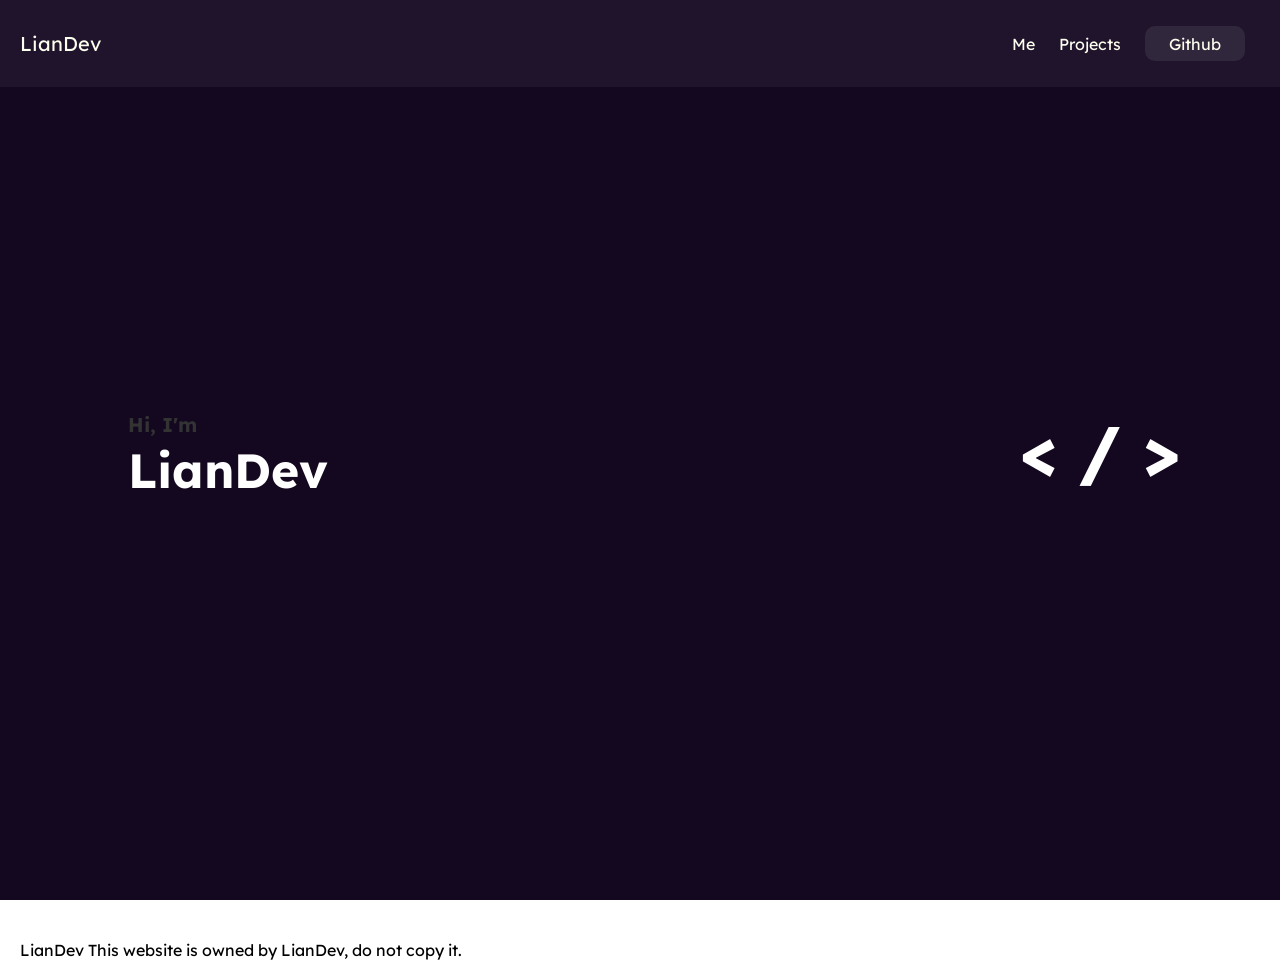
<file: index.html>
<!DOCTYPE html>
<html lang="fr">
    <head>
        <meta charset="UTF-8">
        <meta name="viewport" content="width=device-width, initial-scale=1.0">
        <title>LianDev Web page</title>
        <link rel="stylesheet" href="./styles.css">
        <link href='https://fonts.googleapis.com/css?family=Lexend' rel='stylesheet'>
    </head>
    <script>
        function changeTab(projectn, tabn) {
            var projects = document.getElementsByClassName("project-card");
            var tabs = document.getElementsByClassName("tab");

            var i;
            for (i = 0; i < projects.length; i++) {
                projects[i].style.display = "none";
            }

            var j;
            for (j = 0; j < tabs.length; j++) {
                let tab = 'tab' + (j + 1)
                document.getElementById(tab).style.color = tab == tabn ? '#f1f1f1' : 'darkgray';
            }

            document.getElementById(projectn).style.display = "block" 
        }
    </script>
    <body>
        <header>
            <p>LianDev</p>
            <nav>
                <input type="checkbox" id="menu-toggle" class="menu-toggle menu_button" style="visibility: hidden">
                <label for="menu-toggle" class="hamburger" style="text-align: right;">
                    <img width="40px" height="50px" src="./assets/menu.png" />
                </label>
                <ul class="menu">
                    <a href="#me">Me</a>
                    <a href="#projects">Projects</a>
                    <li><a href="https://github.com/LianDev17">Github</a></li>
                </ul>
            </nav>
        </header>

        <div class="container">
            <section class="part">
                <div class="part1">
                <div class="user">
                    <span>Hi, I'm</span>
                    <h2>LianDev</h2>
                </div>
                <div class="code">
                    <span class="ca">&lt;</span>
                    <span class="cb">/</span>
                    <span class="cc">&gt;</span>
                </div>
                </div>
            </section>
            <section id="me" class="part part2">
                <div>
                    <h2>Who I am</h2>
                    <p>I'm Selyan, a french 19 year old student in computer science.</p>
                    <p>I have been programming for 5 years now, my favarites languages are C, C++, Java/Kotlin.</p>
                    <h4>My socials</h4>
                    <p>Discord : <a style="color: #5539cc" href="https://discord.gg/gTqcTfyx">Lian8165</a></p>
                    <p>Github : <a style="color: #ffc45d" href="https://github.com/LianDev17">LianDev17</a></p>
                </div>
            </section>
            <section id="projects" class="part part3">
                <div class="section_content">
                    <div class="section_title_des">
                        <h3>My projects</h3>
                        <p>Here you can see what I have done</p>
                    </div>
                    <div class="tabs">
                        <div class="tabs_section">
                            <p id="tab1" class="tab" onclick="changeTab('mynotes', 'tab1')">MyNotes</p>
                            <p id="tab2" class="tab" onclick="changeTab('edeta', 'tab2')">Edeta</p>
                        </div>
                        <div class="project-card" id="mynotes">
                            <div class="project-style projecta">
                                <div class="title_des">
                                    <h4>MyNotes</h4>
                                    <p>Application de notes pour Android</p>
                                </div>
                                <div class="image_container">
                                    <img class="project_img project_image_first" src="./assets/mynotes_screen.png" />
                                </div>
                            </div>
                        </div>
                        <div class="project-card" style="display:none" id="edeta">
                            <div class="project-style projectb">
                                <div class="title_des">
                                    <h4>Edeta</h3>
                                    <p>Application d'emploi du temps pour le but informatique de l'ULCO pour Android</p>
                                </div>
                                <div class="image_container">
                                    <img class="project_img project_image_first" src="./assets/edeta_screen.png" />
                                </div>
                            </div>
                        </div>
                    </div>
                </div>

                
            </section>
        </div>
        <footer style="width:100%; height: 60px; padding: 20px; margin-top: 20px; ">
            <div>
                LianDev
                This website is owned by LianDev, do not copy it.
            </div>
        </footer>
    </body>
</html>
</file>
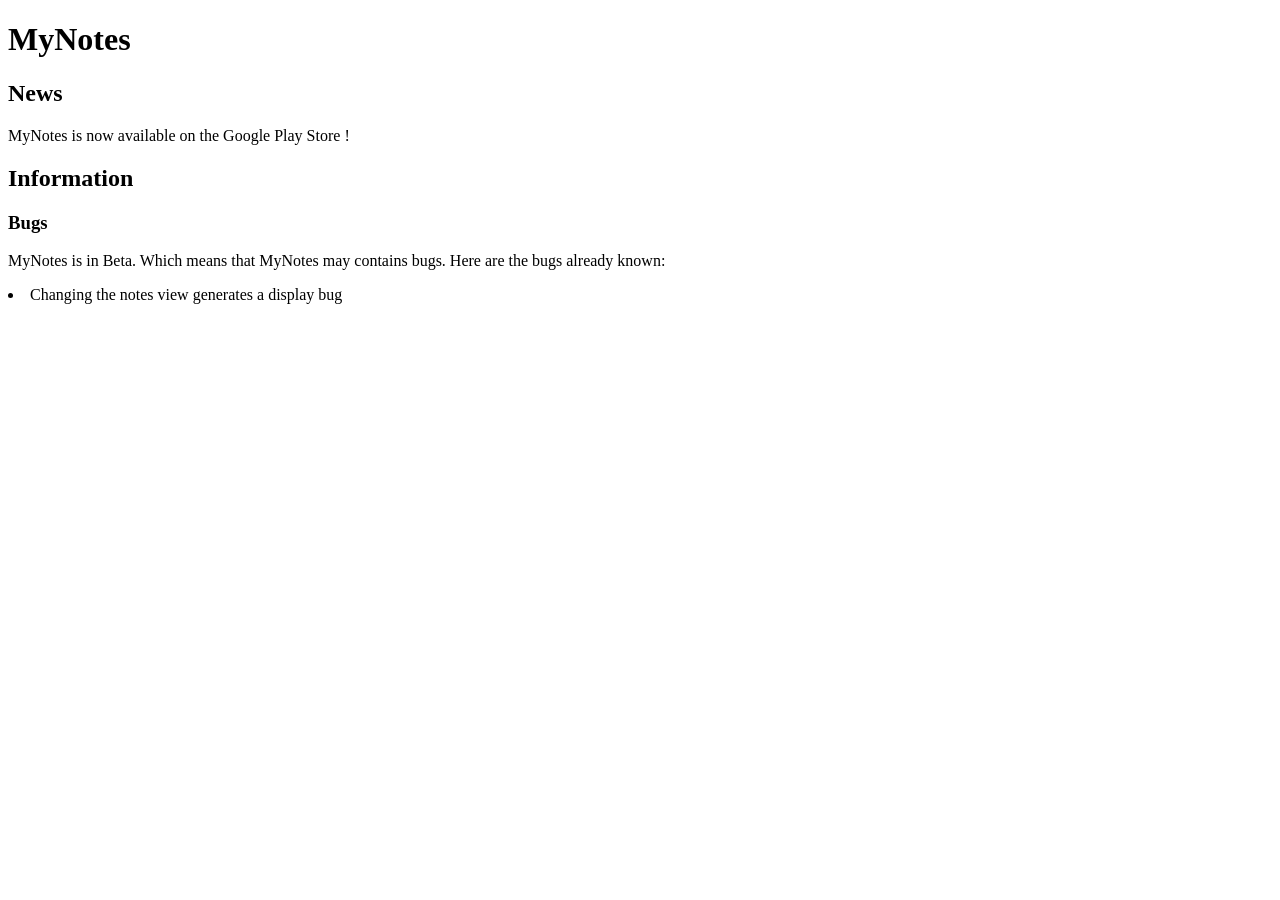
<file: MyNotes/News.html>
<!doctype html>
<html>
<head>
<title>MyNotes News</title>
<meta name="description" content="">
<meta name="keywords" content="">
</head>
<body>
<h1>MyNotes</h1>
<h2>News</h2>
<p>MyNotes is now available on the Google Play Store !</p>

<h2>Information</h2>
<h3>Bugs</h3>

<p>MyNotes is in Beta. Which means that MyNotes may contains bugs. Here are the bugs already known:</p>
<li>Changing the notes view generates a display bug</li>
</body>
</html>
</file>
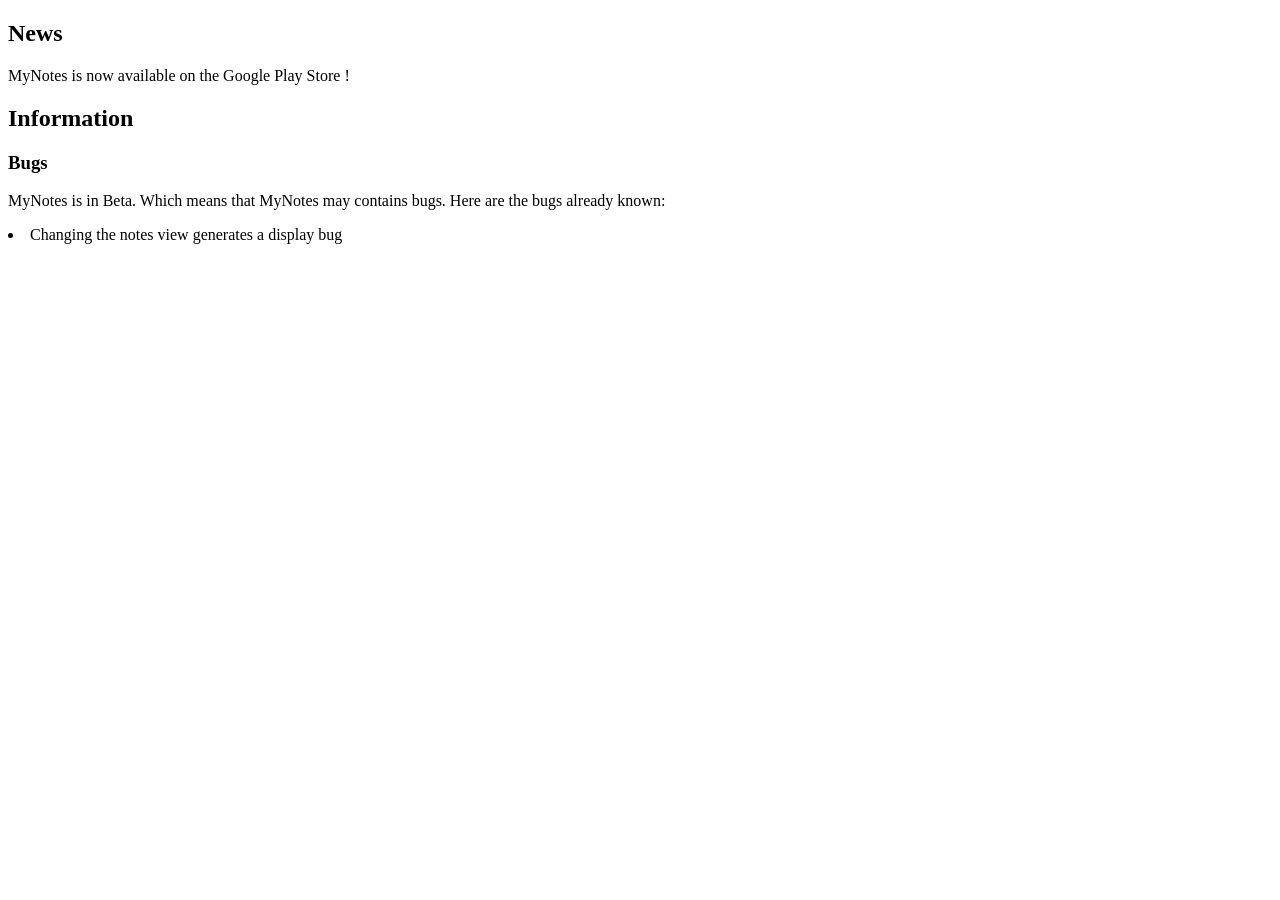
<file: mynotes/News.html>
<!doctype html>
<html>
<head>
<title>MyNotes News</title>
<meta name="description" content="">
<meta name="keywords" content="">
</head>
<body>
   <h2>News</h2>
   <p>MyNotes is now available on the Google Play Store !</p>

   <h2>Information</h2>
   <h3>Bugs</h3>

   <p>MyNotes is in Beta. Which means that MyNotes may contains bugs. Here are the bugs already known:</p>
   <li>Changing the notes view generates a display bug</li>
</body>
</html>
</file>
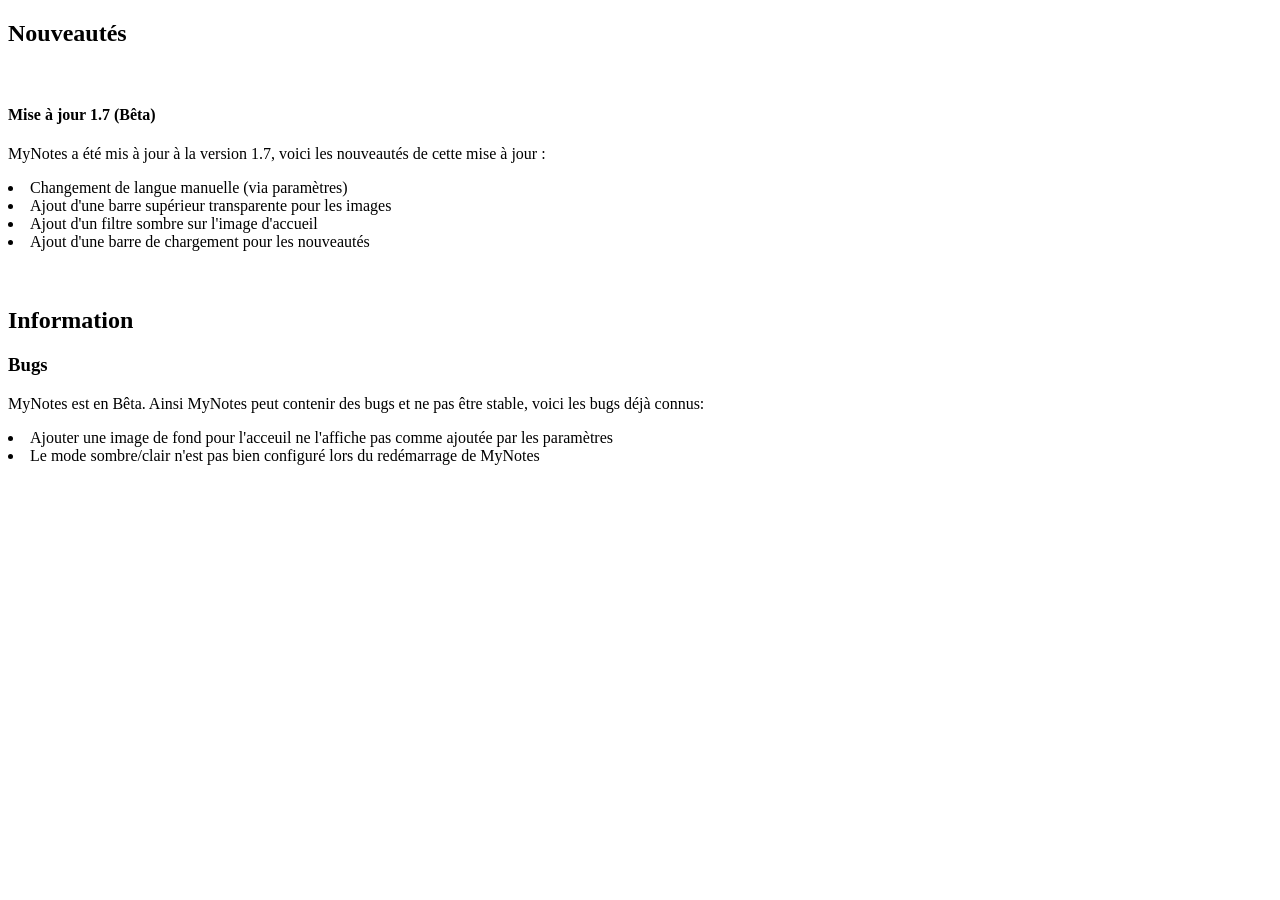
<file: mynotes/news_fr.html>
<!doctype html>
<html>
<head>
<title>Nouveautés MyNotes</title>
<meta name="description" content="">
<meta name="keywords" content="">
</head>
<body>
<h2>Nouveautés</h2>
<br>
<h4>Mise à jour 1.7 (Bêta)</h4>
<p>MyNotes a été mis à jour à la version 1.7, voici les nouveautés de cette mise à jour :</p>
<li>Changement de langue manuelle (via paramètres)</li>
<li>Ajout d'une barre supérieur transparente pour les images</li>
<li>Ajout d'un filtre sombre sur l'image d'accueil</li>
<li>Ajout d'une barre de chargement pour les nouveautés</li>
<br>
<br>
<h2>Information</h2>
<h3>Bugs</h3>
<p>MyNotes est en Bêta. Ainsi MyNotes peut contenir des bugs et ne pas être stable, voici les bugs déjà connus:</p>
<li>Ajouter une image de fond pour l'acceuil ne l'affiche pas comme ajoutée par les paramètres</li>
<li>Le mode sombre/clair n'est pas bien configuré lors du redémarrage de MyNotes</li>
  
</body>
</html>
</file>
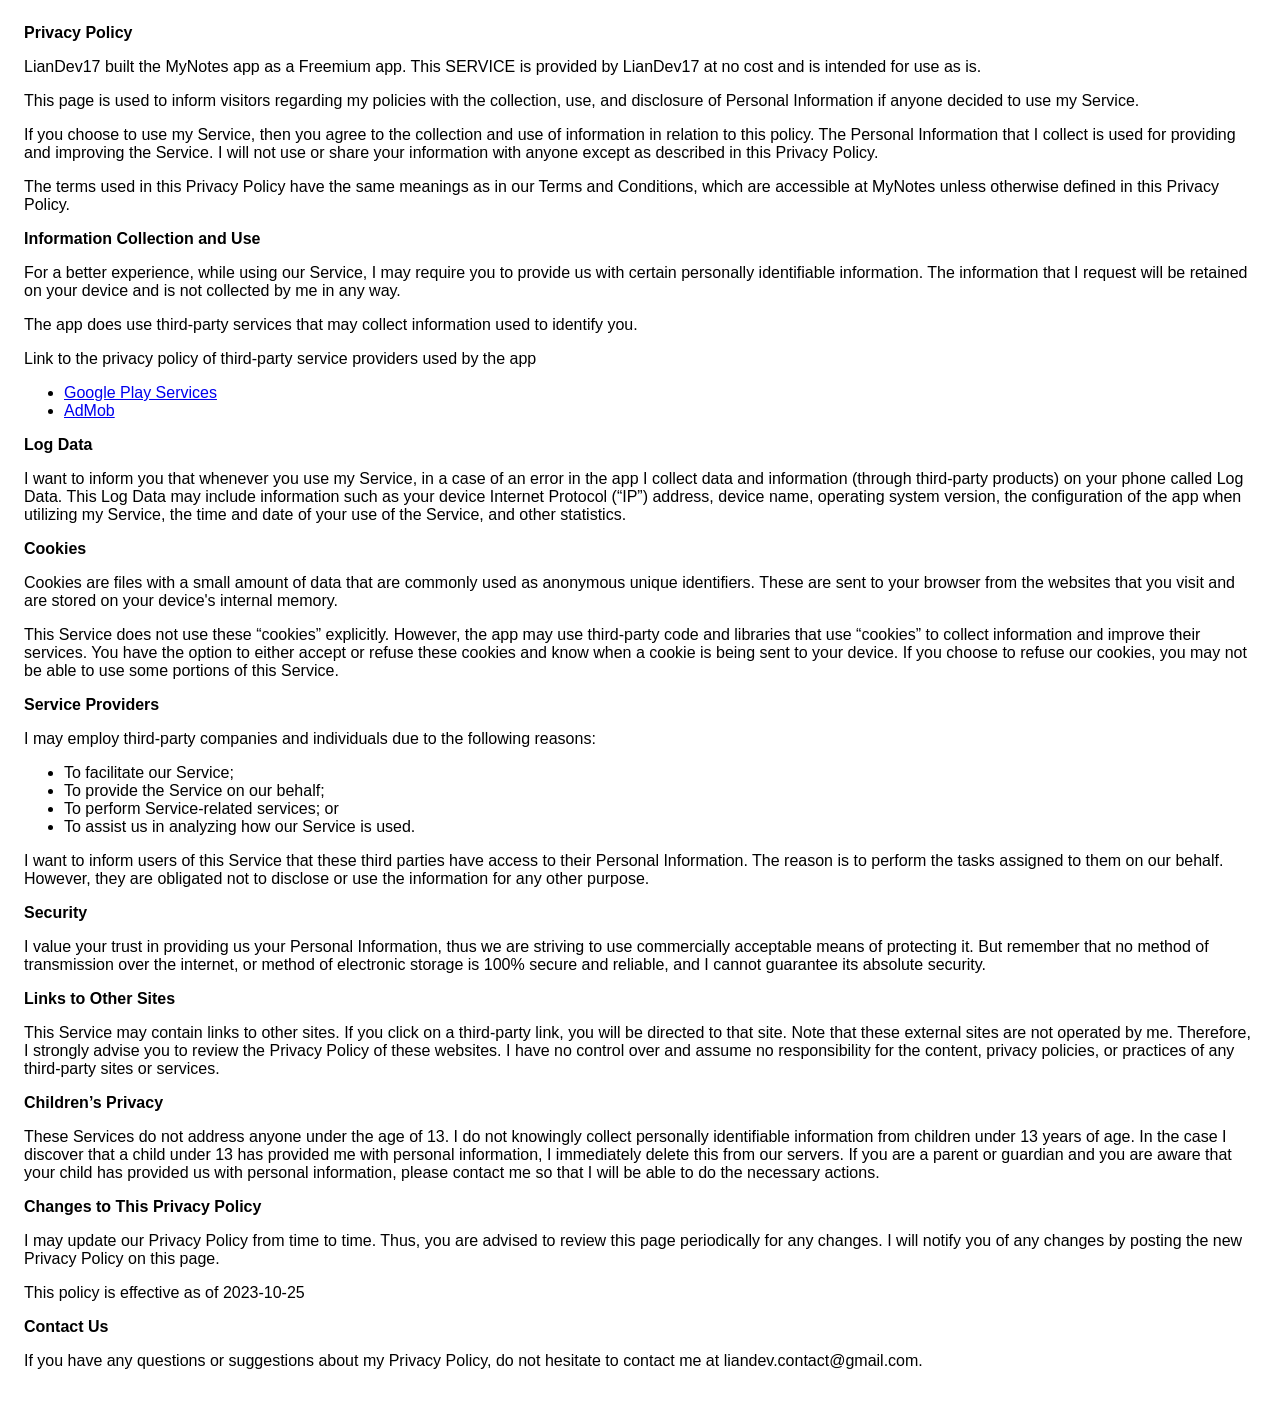
<file: MyNotes/PrivacyPolicy.html>
<!DOCTYPE html>
    <html>
    <head>
      <meta charset='utf-8'>
      <meta name='viewport' content='width=device-width'>
      <title>MyNotes Privacy Policy</title>
      <style> body { font-family: 'Helvetica Neue', Helvetica, Arial, sans-serif; padding:1em; } </style>
    </head>
    <body>
    <strong>Privacy Policy</strong> <p>
                  LianDev17 built the MyNotes app as
                  a Freemium app. This SERVICE is provided by
                  LianDev17 at no cost and is intended for use as
                  is.
                </p> <p>
                  This page is used to inform visitors regarding my
                  policies with the collection, use, and disclosure of Personal
                  Information if anyone decided to use my Service.
                </p> <p>
                  If you choose to use my Service, then you agree to
                  the collection and use of information in relation to this
                  policy. The Personal Information that I collect is
                  used for providing and improving the Service. I will not use or share your information with
                  anyone except as described in this Privacy Policy.
                </p> <p>
                  The terms used in this Privacy Policy have the same meanings
                  as in our Terms and Conditions, which are accessible at
                  MyNotes unless otherwise defined in this Privacy Policy.
                </p> <p><strong>Information Collection and Use</strong></p> <p>
                  For a better experience, while using our Service, I
                  may require you to provide us with certain personally
                  identifiable information. The information that
                  I request will be retained on your device and is not collected by me in any way.
                </p> <div><p>
                    The app does use third-party services that may collect
                    information used to identify you.
                  </p> <p>
                    Link to the privacy policy of third-party service providers used
                    by the app
                  </p> <ul><li><a href="https://www.google.com/policies/privacy/" target="_blank" rel="noopener noreferrer">Google Play Services</a></li><li><a href="https://support.google.com/admob/answer/6128543?hl=en" target="_blank" rel="noopener noreferrer">AdMob</a></li><!----><!----><!----><!----><!----><!----><!----><!----><!----><!----><!----><!----><!----><!----><!----><!----><!----><!----><!----><!----><!----><!----><!----><!----><!----><!----><!----></ul></div> <p><strong>Log Data</strong></p> <p>
                  I want to inform you that whenever you
                  use my Service, in a case of an error in the app
                  I collect data and information (through third-party
                  products) on your phone called Log Data. This Log Data may
                  include information such as your device Internet Protocol
                  (“IP”) address, device name, operating system version, the
                  configuration of the app when utilizing my Service,
                  the time and date of your use of the Service, and other
                  statistics.
                </p> <p><strong>Cookies</strong></p> <p>
                  Cookies are files with a small amount of data that are
                  commonly used as anonymous unique identifiers. These are sent
                  to your browser from the websites that you visit and are
                  stored on your device's internal memory.
                </p> <p>
                  This Service does not use these “cookies” explicitly. However,
                  the app may use third-party code and libraries that use
                  “cookies” to collect information and improve their services.
                  You have the option to either accept or refuse these cookies
                  and know when a cookie is being sent to your device. If you
                  choose to refuse our cookies, you may not be able to use some
                  portions of this Service.
                </p> <p><strong>Service Providers</strong></p> <p>
                  I may employ third-party companies and
                  individuals due to the following reasons:
                </p> <ul><li>To facilitate our Service;</li> <li>To provide the Service on our behalf;</li> <li>To perform Service-related services; or</li> <li>To assist us in analyzing how our Service is used.</li></ul> <p>
                  I want to inform users of this Service
                  that these third parties have access to their Personal
                  Information. The reason is to perform the tasks assigned to
                  them on our behalf. However, they are obligated not to
                  disclose or use the information for any other purpose.
                </p> <p><strong>Security</strong></p> <p>
                  I value your trust in providing us your
                  Personal Information, thus we are striving to use commercially
                  acceptable means of protecting it. But remember that no method
                  of transmission over the internet, or method of electronic
                  storage is 100% secure and reliable, and I cannot
                  guarantee its absolute security.
                </p> <p><strong>Links to Other Sites</strong></p> <p>
                  This Service may contain links to other sites. If you click on
                  a third-party link, you will be directed to that site. Note
                  that these external sites are not operated by me.
                  Therefore, I strongly advise you to review the
                  Privacy Policy of these websites. I have
                  no control over and assume no responsibility for the content,
                  privacy policies, or practices of any third-party sites or
                  services.
                </p> <p><strong>Children’s Privacy</strong></p> <div><p>
                    These Services do not address anyone under the age of 13.
                    I do not knowingly collect personally
                    identifiable information from children under 13 years of age. In the case
                    I discover that a child under 13 has provided
                    me with personal information, I immediately
                    delete this from our servers. If you are a parent or guardian
                    and you are aware that your child has provided us with
                    personal information, please contact me so that
                    I will be able to do the necessary actions.
                  </p></div> <!----> <p><strong>Changes to This Privacy Policy</strong></p> <p>
                  I may update our Privacy Policy from
                  time to time. Thus, you are advised to review this page
                  periodically for any changes. I will
                  notify you of any changes by posting the new Privacy Policy on
                  this page.
                </p> <p>This policy is effective as of 2023-10-25</p> <p><strong>Contact Us</strong></p> <p>
                  If you have any questions or suggestions about my
                  Privacy Policy, do not hesitate to contact me at liandev.contact@gmail.com.
    </body>
    </html>
</file>
<file: styles.css>
* {
    box-sizing: border-box; 
}

body {
    padding: 0;
    margin: 0;
    font-family: 'Lexend';
}

header {
    position: absolute;
    display: flex;
    align-items: center;
    width: 100%;
    padding: 10px 20px 10px 0px;
    background-color: rgb(255, 255, 255, .05);
    justify-content: space-between;
}

header p {
    margin-left: 20px;
    font-size: 20px;
    color: #fffff0;
}

ul {
    margin-right: 15px;
}

li {
    display: inline-block;
    margin: 0;
    padding: 0;
}

a {
    color: #fffff0;
    text-decoration: none;
    margin-right: 20px;
}

ul li a {
    margin: 0;
    display: flex;
    justify-content: center;
    align-items: center;
    flex-direction: column;
    width: 100px;
    padding: 7.5px 0;
    border-radius: 10px;
    background-color: rgb(255, 255, 255, .08);
}

.menu_button {
    margin: 0;
    display: flex;
    justify-content: center;
    align-items: center;
    flex-direction: column;
    width: 100px;
    padding: 7.5px 0;
    border-radius: 10px;
    background-color: rgb(255, 255, 255, .08);
}

header div div {
    color: #fffff0;
    margin-left: 30px;
}

.container {
    scroll-snap-type: y mandatory;
    overflow-y: scroll; 
    height: 100vh; 
    background-attachment: fixed; 
}

.part {
    width: 100%;
    height: 100%;
    scroll-snap-align: start;
    min-height: 100vh; 
    padding: 0;
    font-size: 2em;
    margin: 0; 
    font-weight: bold;
    color: white;
    transition: background-color 1s ease-in-out;
}

.user {
    margin: 0 0 0 10%;
    padding: 0;
    
}

.part1 {
    display: flex;
    flex-direction: row;
    align-items: center;
    justify-content: space-between;
    padding: 0;
    width: 100%;
    height: 100%;
    background-color: #140820;
}

.user span {
    margin: 0;
    padding: 0;
    font-size: 20px;
    color: #333333;
}

.part div h2 {
    margin: 0;
    padding: 0;
}

.code {
    margin-right: 100px;
    font-size: 70px;
}

.code span {
    margin: 0;
    padding: 0;
}

.part2 {
    display: flex;
    background-image: linear-gradient(#140820, #240d29);
}

.part2 div h2, .part3 div h2 {
    margin: 20% 0 0 5%;
}

.part2 div h4 {
    margin-left: 5%;
}

.part2 div p {
    margin: 30px 0 0 5.5%;
    font-size: 19px;
    font-weight: normal;
}

.part3 {
    display: flex;
    background-color: #240d29;
}

.section_content {
    width: 100%;
    display: flex;
    justify-content: space-between;
}

.tabs {
    background-color:rgba(209, 209, 209, 0.066);
    margin: 120px 20px 20px 0;
    border-radius: 20px;
}


.tabs_section {
    width: 100%;
    display: flex;
    flex-direction: row;
    align-items: center;
    justify-content: center;
    margin: 20px 0 5px 0;
}

.tabs_section p {
    text-align: center;
    width: 50%;
    font-size: 25px;
    font-weight: normal;
    color: darkgray;
}

.project-card {
    width: 100%;
    padding: 20px;
}

#tab1 {
    color: #f1f1f1;
}

.section_title_des {
    width: auto;
    margin-top: 120px;
    margin-left: 50px;
}

.section_title_des h4 {
    font-size: 30px;
}

.section_title_des p {
    font-size: 20px;
    font-weight: normal;
}

.title_des {
    margin-left: 20px;
    margin-right: 50px;
}

.title_des p {
    width: 190px;
    font-weight: normal;
}

.project-card h4 {
    font-size: 25px;
    margin-bottom: 10px;
}

.project-card p {
    font-size: 15px;
}

.project_image_first {
    width: auto;
    height: 450px;
   
}

.project_image_second {
    width: auto;
    height: 550px;
}

.project-style {
    display: flex;
    justify-content: space-between;
}

.menu_button {
    display: none;

}

.hamburger {
    display: none;
}

.ca {
    display: inline-block;
    animation: charMove 4s infinite linear;
}

.cb {
    display: inline-block;
    animation: charMoveInverse 5s infinite linear;
}

.cc {
    display: inline-block;
    animation: charMoveSecond 4s infinite linear;
}

@keyframes charMove {
    0%, 100% {
        transform: translateY(-10px); 
    }
    50% {
        transform: translateY(15px); 
    }
}

@keyframes charMoveSecond {
   0%, 100% {
        transform: translateY(15px); 
    }
    50% {
        transform: translateY(-10px); 
    }
}

@keyframes charMoveInverse {
   0%, 100% {
        transform: translateY(-25px);
    }
    50% {
        transform: translateY(20px);
    }
}

@media (min-width: 350px) and (max-width: 1050px){
    .section_content {
        display: block;
    }

    .tabs {
        
        margin-left: 30px;
        margin-top: 50px;
    }

    .image_container {
        display: flex;
        margin-top: 40px;
        justify-items: center;
        justify-content: center;
        align-items: center;
    }

    .project_img {
        width: 170px;
        height: 360px;
    }
}

@media (max-width: 760px){
    header {
        margin: 0;
    }

    ul, a {
        margin: 0;
    }

    .menu a {
        padding: 10px;
    }
    
    .user {
        display: flex;
    }

    .tabs {
        display: block;
        
        margin-left: 30px;
        margin-top: 50px;
    } 

    .menu {
        display: none;
        background-color: #251832;
        flex-direction: column;
        justify-content: center;
        align-items: center;
        position: absolute;
        top: 100%;
        right: 0;
        width: 200px;
        padding: 10px 0;
        box-shadow: 0px 4px 6px rgba(0, 0, 0, 0.2);
        border-bottom-left-radius: 10px;
    }

    .menu_button {
        display: flex;
    }

    .menu li {
        text-align: center;
        padding: 10px 0;
    }

    .menu-toggle:checked + .hamburger + .menu {
        display: flex; 
    }

    .hamburger {
        display: block;     
    }

    .menu_toggle {
        display: block;
    }

    .part1 {
        height: 100%;
        flex-direction: column;
        justify-content: center;
    }

    .user {
        display: block;
        margin: 0 0 40px 0px;
    }

    .code {
        margin-right: 0;
    }

    .part2 div h2 {
        margin-top: 120px;
    }

    .section_title_des {
        margin-left: 30px;
    }

    .section_title_des h3 {
        font-size: 25px;
        margin: 0;
    }

    .section_title_des p {
        font-size: 19px;
        margin-bottom: 50px;
        font-weight: normal;
    }

    .section_content {
        display: block;
    }

    .project3 {
        height: auto;
    }
}

@media (max-width: 550px){
    .project-style {
        display: block;
    }
}
</file>
